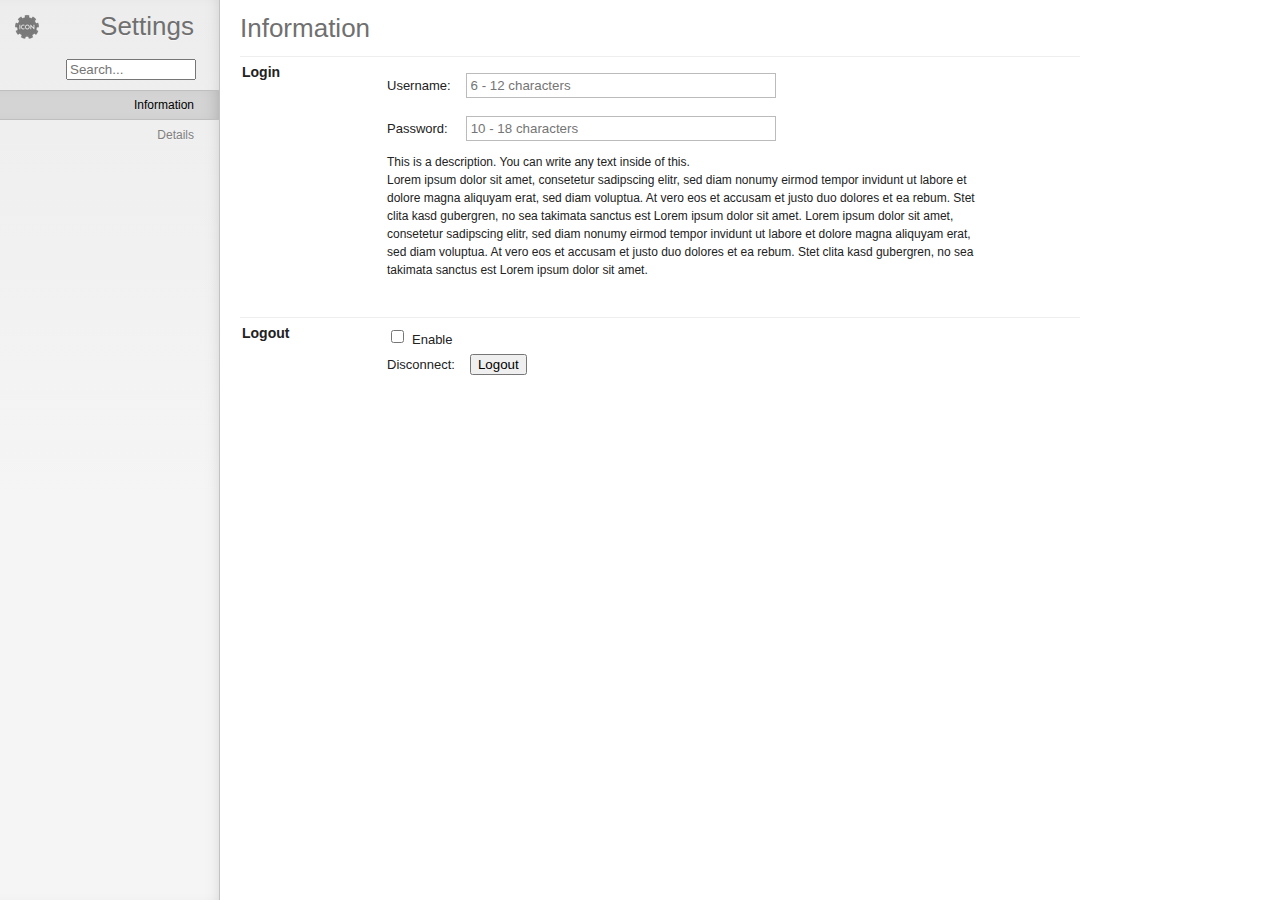
<file: Chrome Extension/src/options_custom/index.html>
<!--
// Copyright (c) 2011 Frank Kohlhepp
// https://github.com/frankkohlhepp/fancy-settings
// License: LGPL v2.1
-->
<!DOCTYPE html>
<html>
    <head>
        <meta charset="utf-8">
        <title id="title"></title>
        
        <!-- Stylesheets -->
        <link id="favicon" rel="icon" href="">
        <link rel="stylesheet" href="lib/default.css" media="screen">
        <link rel="stylesheet" href="css/main.css" media="screen">
        <link rel="stylesheet" href="css/setting.css" media="screen">
        <link rel="stylesheet" href="custom.css" media="screen">

        <div id="result"></div>
        
        <!-- JavaScripts -->
        <script src="lib/mootools-core.js"></script>
        <script src="lib/store.js"></script>
        <script src="js/classes/tab.js"></script>
        <script src="js/classes/setting.js"></script>
        <script src="js/classes/search.js"></script>
        <script src="js/classes/fancy-settings.js"></script>
        <script src="i18n.js"></script>
        <script src="js/i18n.js"></script>
        <script src="manifest.js"></script>
        <script src="settings.js"></script>
    </head>
    <body class="no-select">
        <div id="sidebar" class="fancy">
            <img id="icon" src="" alt=""><h1 id="settings-label"></h1>
            <div id="tab-container">
                <div id="search-container" class="tab">
                    <input id="search" type="search" placeholder="">
                </div>
            </div>
        </div>
        <div id="content">
            <div id="search-result-container" class="tab-content">
                <h2 id="search-label"></h2>
            </div>
        </div>
    </body>
</html>
</file>
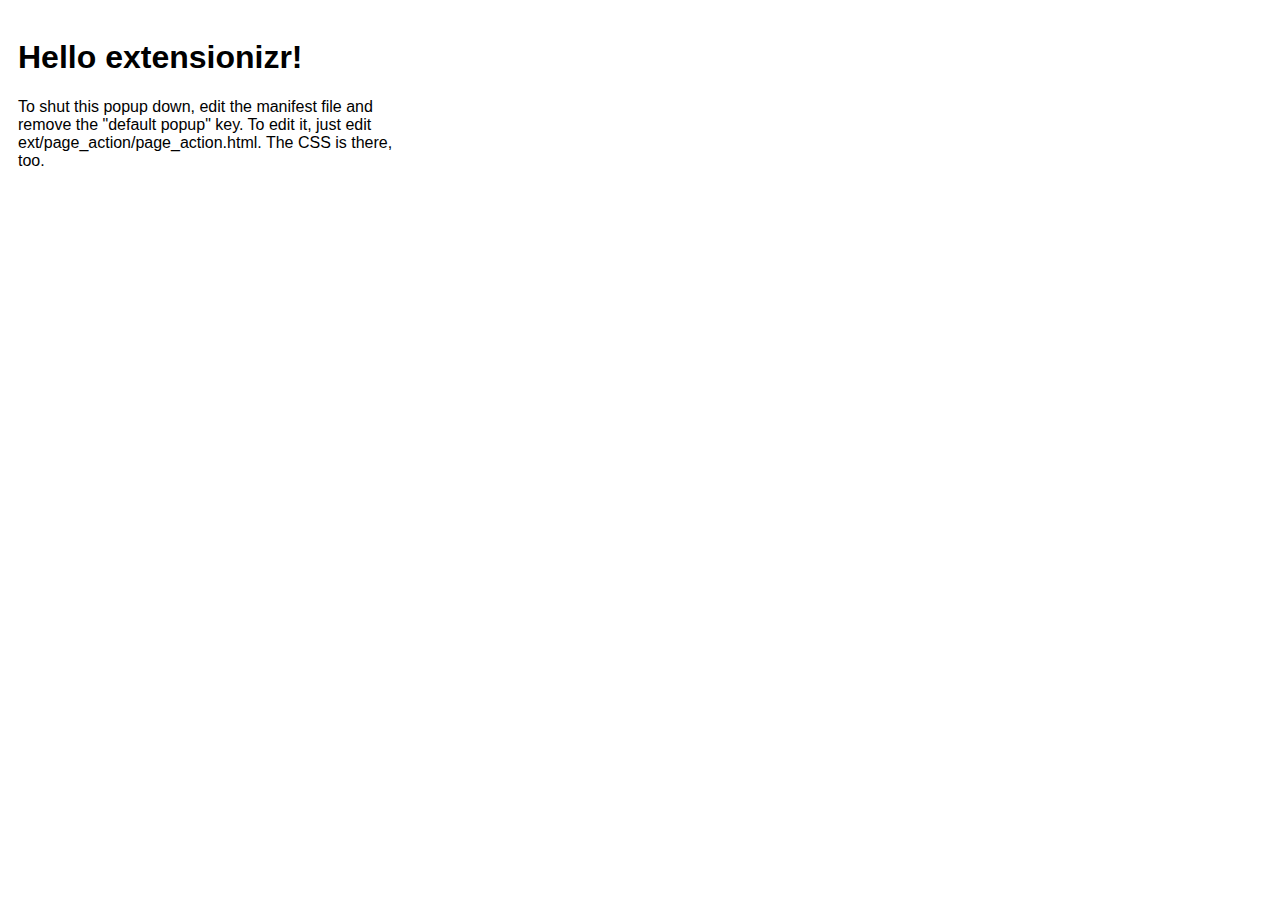
<file: Chrome Extension/src/page_action/page_action.html>
<!doctype html>
<style type="text/css">
	#mainPopup {
		padding: 10px;
		height: 200px;
		width: 400px;
		font-family: Helvetica, Ubuntu, Arial, sans-serif;
	}
	h1 {
		font-size: 2em;
	}
</style>

<div id="mainPopup">
<h1>Hello extensionizr!</h1>
<p>To shut this popup down, edit the manifest file and remove the "default popup" key. To edit it, just edit ext/page_action/page_action.html. The CSS is there, too.</p>
</div>
</file>
<file: Chrome Extension/src/options_custom/css/main.css>
/*
// Copyright (c) 2011 Frank Kohlhepp
// https://github.com/frankkohlhepp/fancy-settings
// License: LGPL v2.1
*/
.fancy {
    text-shadow: #F5F5F5 0 1px 0;
}

#sidebar {
    position: absolute;
    background-color: #EDEDED;
    background-image: linear-gradient(top, #EDEDED, #F5F5F5);
    background-image: -webkit-gradient(
        linear,
        left top,
        left 500,
        color-stop(0, #EDEDED),
        color-stop(1, #F5F5F5)
    );
    background-image: -moz-linear-gradient(
        center top,
        #EDEDED 0%,
        #F5F5F5 100%
    );
    background-image: -o-linear-gradient(top, #EDEDED, #F5F5F5);
    width: 219px;
    top: 0;
    left: 0;
    bottom: 0;
    border-right: 1px solid #C2C2C2;
    box-shadow: inset -8px 0 30px -30px black;
}

#icon {
    position: absolute;
    width: 30px;
    height: 30px;
    top: 12px;
    left: 12px;
}

#sidebar h1 {
    position: absolute;
    top: 13px;
    right: 25px;
    font-size: 26px;
    color: #707070;
}

#tab-container {
    position: absolute;
    top: 50px;
    left: 0;
    right: 0;
    bottom: 0;
    overflow-y: auto;
    overflow-x: hidden;
    text-align: right;
}

#tab-container .tab {
    height: 28px;
    padding-right: 25px;
    border-top: 1px solid transparent;
    border-bottom: 1px solid transparent;
    font-size: 12px;
    line-height: 28px;
    color: #808080;
    cursor: pointer;
}

#search-container {
    margin-top: 5px;
    margin-bottom: 5px;
    padding-right: 23px !important;
    cursor: default !important;
}

#search-container input {
    width: 130px;
}

#tab-container .tab.active, body.searching #search-container {
    background-color: #D4D4D4;
    border-color: #BFBFBF;
    color: black;
    text-shadow: #DBDBDB 0 1px 0;
    box-shadow: inset -12px 0 30px -30px black;
}

body.searching #tab-container .tab.active {
    background-color: transparent;
    border-color: transparent;
    color: #808080;
    text-shadow: inherit;
    box-shadow: none;
}

#content {
    position: absolute;
    top: 0;
    left: 220px;
    right: 0;
    bottom: 0;
    overflow: auto;
}

.tab-content {
    display: none;
    position: absolute;
    width: 840px;
    top: 0;
    left: 0;
    bottom: 0;
    padding: 20px;
    padding-top: 15px;
}

body.searching .tab-content {
    display: none !important;
}

body.searching #search-result-container {
    display: block !important;
}

body.measuring .tab-content, body.measuring #search-result-container {
    display: block !important;
    opacity: 0;
    overflow: hidden;
}
</file>
<file: Chrome Extension/src/options_custom/css/setting.css>
/*
// Copyright (c) 2011 Frank Kohlhepp
// https://github.com/frankkohlhepp/fancy-settings
// License: LGPL v2.1
*/
.tab-content h2 {
    margin: 0;
    padding-bottom: 5px;
    font-size: 26px;
    color: #707070;
    line-height: 1;
}

.setting.group {
    border-top: 1px solid #EEEEEE;
    margin-top: 10px;
    padding-top: 5px;
    padding-left: 2px;
}

.setting.group-name {
    width: 140px;
    padding: 0;
    font-size: 14px;
    font-weight: bold;
    vertical-align: top;
}

.setting.bundle {
    max-width: 600px;
    margin-bottom: 5px;
}

.setting.bundle.list-box {
    margin-bottom: 10px;
}

.setting.label.radio-buttons + .setting.container.radio-buttons {
    margin-top: 3px;
}

.setting.label, .setting.element-label {
    margin-right: 15px;
    font-size: 13px;
    font-weight: normal;
}

.setting.label.checkbox, .setting.element-label {
    margin-left: 5px;
    margin-right: 0;
}

.setting.label.checkbox {
    position: relative;
    top: 1px;
}

.setting.element.slider {
    position: relative;
    width: 150px;
    top: 4px;
}

.setting.element.list-box {
    display: block;
    height: 100px;
    width: 100%;
}

.setting.display.slider {
    margin-left: 5px;
    color: #666666;
}

#nothing-found {
    display: none;
    margin-top: 10px;
    font-size: 18px;
    font-weight: lighter;
    color: #999999;
}
</file>
<file: Chrome Extension/src/options_custom/custom.css>
/*
// Add your own style rules here, not in css/main.css
// or css/setting.css for easy updating reasons.
*/
</file>
<file: Chrome Extension/src/options_custom/lib/default.css>
/*
// Copyright (c) 2007 - 2010 blueprintcss.org
// Modified and extended by Frank Kohlhepp in 2011
// https://github.com/frankkohlhepp/default-css
// License: MIT-license
*/

/*
// Reset the default browser CSS
*/
html {
    margin: 0;
    padding: 0;
    border: 0;
}

body, div, span, object, iframe,
h1, h2, h3, h4, h5, h6, p, blockquote, pre,
a, abbr, acronym, address, code,
del, dfn, em, img, q, dl, dt, dd, ol, ul, li,
fieldset, form, label, legend,
table, caption, tbody, tfoot, thead, tr, th, td,
article, aside, dialog, figure, footer, header,
hgroup, nav, section {
    margin: 0;
    padding: 0;
    border: 0;
    font-family: inherit;
    font-size: 100%;
    font-weight: inherit;
    font-style: inherit;
    vertical-align: baseline;
}

article, aside, dialog, figure, footer, header,
hgroup, nav, section {
    display: block;
}

body {
    background-color: white;
    line-height: 1.5;
}

table {
    border-collapse: separate;
    border-spacing: 0;
}

caption, th, td {
    text-align: left;
    font-weight: normal;
}

table, th, td {
    vertical-align: middle;
}

blockquote:before, blockquote:after, q:before, q:after {
    content: "";
}

blockquote, q {
    quotes: "" "";
}

a img {
    border: none;
}

/*
// Default typography
*/
html {
    font-size: 100.01%;
}

body {
    background-color: white;
    font-family: "Helvetica Neue", Arial, Helvetica, sans-serif;
    font-size: 75%;
    color: #222222;
}

/* Headings */
h1, h2, h3, h4, h5, h6 {
    font-weight: normal;
    color: #111111;
}

h1 {
    margin-bottom: 0.5em;
    font-size: 3em;
    line-height: 1;
}

h2 {
    margin-bottom: 0.75em;
    font-size: 2em;
}

h3 {
    margin-bottom: 1em;
    font-size: 1.5em;
    line-height: 1;
}

h4 {
    margin-bottom: 1.25em;
    font-size: 1.2em;
    line-height: 1.25;
}

h5 {
    margin-bottom: 1.5em;
    font-size: 1em;
    font-weight: bold;
}

h6 {
    font-size: 1em;
    font-weight: bold;
}

h1 img, h2 img, h3 img,
h4 img, h5 img, h6 img {
    margin: 0;
}

/* Text elements */
p {
    margin: 0 0 1.5em;
}

.left {
    float: left !important;
}

p .left {
    margin: 1.5em 1.5em 1.5em 0;
    padding: 0;
}

.right {
    float: right !important;
}

p .right {
    margin: 1.5em 0 1.5em 1.5em;
    padding: 0;
}

a:focus, a:hover {
    color: #0099FF;
}

a {
    color: #0066CC;
    text-decoration: underline;
}

blockquote {
    margin: 1.5em;
    font-style: italic;
    color: #666666;
}

strong, dfn {
    font-weight: bold;
}

em, dfn {
    font-style: italic;
}

sup, sub {
    line-height: 0;
}

abbr, acronym {
    border-bottom: 1px dotted #666666;
}

address {
    margin: 0 0 1.5em;
    font-style: italic;
}

del {
    color: #666666;
}

pre {
    margin: 1.5em 0;
    white-space: pre;
}

pre, code, tt {
    font: 1em "andale mono", "lucida console", monospace;
    line-height: 1.5;
}

/* Lists */
li ul, li ol {
    margin: 0;
}

ul, ol {
    margin: 0 1.5em 1.5em 0;
    padding-left: 1.5em;
}

ul {
    list-style-type: disc;
}

ol {
    list-style-type: decimal;
}

dl {
    margin: 0 0 1.5em 0;
}

dl dt {
    font-weight: bold;
}

dd {
    margin-left: 1.5em;
}

/* Tables */
table {
    width: 100%;
    margin-bottom: 1.4em;
}

th {
    font-weight: bold;
}

table.zebra thead th, table.zebra tfoot th {
    background-color: #BFBFBF;
}

th, td, caption {
    padding: 4px 10px 4px 5px;
}

table.zebra tbody tr:nth-child(even) td, table.zebra tbody tr.even td {
    background-color: #E6E6E6;
}

caption {
    background-color: #EEEEEE;
}

/* Misc classes */
.fancy {
    text-shadow: white 0 1px 0;
}

.bfancy {
    text-shadow: black 0 1px 0;
}

.fancyt {
    text-shadow: white 0 -1px 0;
}

.bfancyt {
    text-shadow: black 0 -1px 0;
}

.no-fancy {
    text-shadow: none;
}

.select {
    cursor: auto;
    user-select: auto;
    -webkit-user-select: auto;
    -moz-user-select: auto;
    -o-user-select: auto;
}

img.select, .select img {
    user-drag: auto;
    -webkit-user-drag: auto;
    -moz-user-drag: auto;
    -o-user-drag: auto;
}

.no-select {
    cursor: default;
    user-select: none;
    -webkit-user-select: none;
    -moz-user-select: none;
    -o-user-select: none;
}

img.no-select, .no-select img {
    user-drag: none;
    -webkit-user-drag: none;
    -moz-user-drag: none;
    -o-user-drag: none;
}

.focus:focus, .focus :focus {
    outline: auto;
}

.no-focus:focus, .no-focus :focus {
    outline: 0;
}

.small {
    margin-bottom: 1.875em;
    font-size: .8em;
    line-height: 1.875em;
}

.large {
    margin-bottom: 1.25em;
    font-size: 1.2em;
    line-height: 2.5em;
}

.show {
    display: block !important;
}

.show-inline {
    display: inline-block !important;
}

.hide {
    display: none;
}

.quiet {
    color: #666666;
}

.loud {
    color: black;
}

.highlight {
    background-color: yellow;
}

.added {
    background-color: #006600;
    color: white;
}

.removed {
    background-color: #990000;
    color: white;
}

.first {
    margin-left: 0;
    padding-left: 0;
}

.last {
    margin-right: 0;
    padding-right: 0;
}

.top {
    margin-top: 0;
    padding-top: 0;
}

.bottom {
    margin-bottom: 0;
    padding-bottom: 0;
}

/*
// Default styling for forms
*/
fieldset {
    margin: 0 0 1.5em 0;
    padding: 0 1.4em 1.4em 1.4em;
    border: 1px solid #CCCCCC;
}

legend {
    margin-top: -0.2em;
    margin-bottom: 1em;
    font-weight: bold;
    font-size: 1.2em;
}

/* Form fields */
input[type=text], input[type=password], textarea {
    background-color: white;
    border: 1px solid #BBBBBB;
}

input[type=text], input[type=password],
textarea, select {
    margin: 0.5em 0;
}

input[type=text], input[type=password] {
    width: 300px;
    padding: 4px;
}

textarea {
    width: 450px;
    height: 170px;
    padding: 5px;
}

/* success, info, notice and error boxes */
.success, .info, .notice, .error {
    margin-bottom: 1em;
    padding: 0.8em;
    border: 2px solid #DDDDDD;
}

.success {
    background-color: #E6EFC2;
    border-color: #C6D880;
    color: #264409;
}

.info {
    background-color: #D5EDF8;
    border-color: #92CAE4;
    color: #205791;
}

.notice {
    background-color: #FFF6BF;
    border-color: #FFD324;
    color: #514721;
}

.error {
    background-color: #FBE3E4;
    border-color: #FBC2C4;
    color: #8A1F11;
}

.success a {
    color: #264409;
}

.info a {
    color: #205791;
}

.notice a {
    color: #514721;
}

.error a {
    color: #8A1F11;
}
</file>
